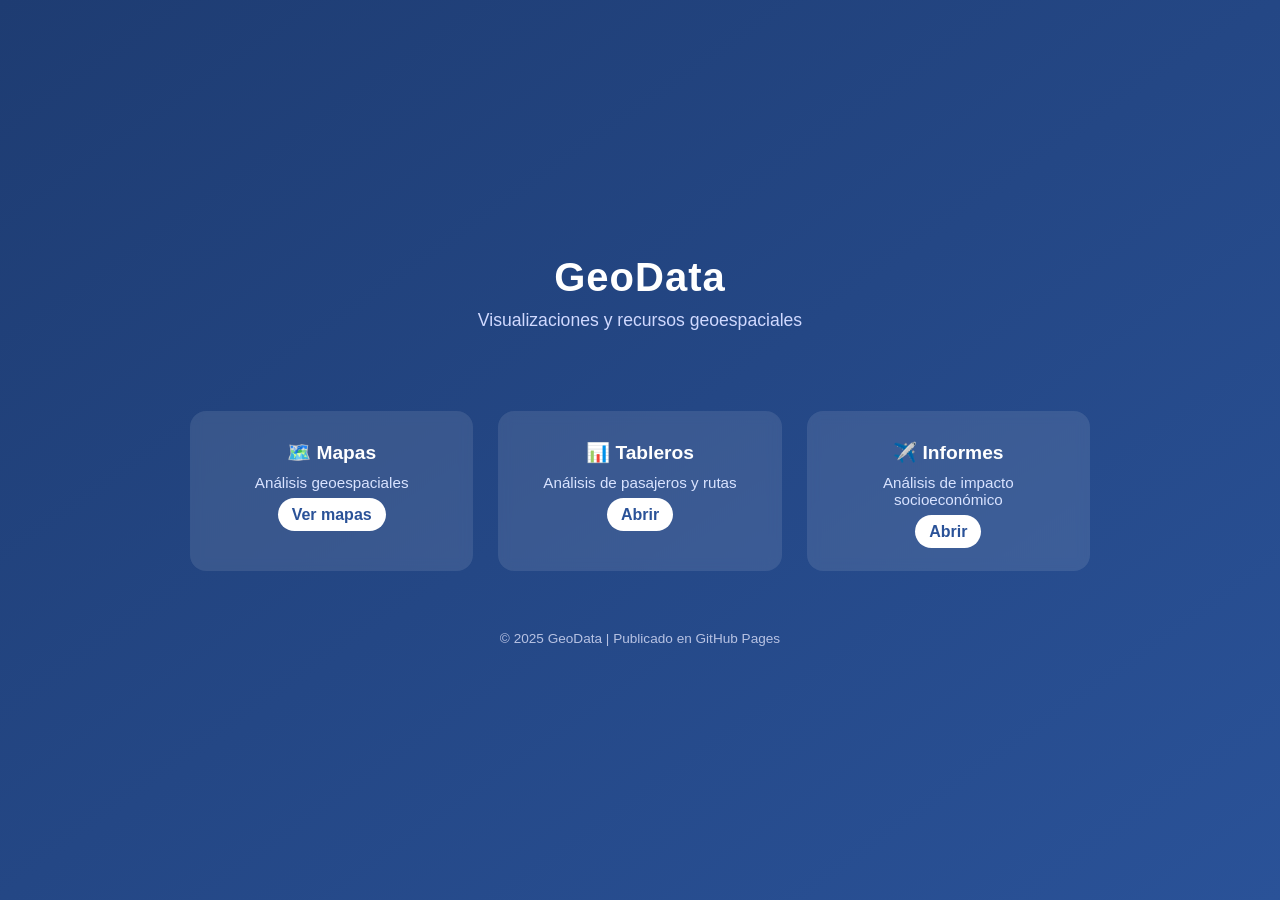
<file: index.html>
<!DOCTYPE html>
<html lang="es">
<head>
  <meta charset="UTF-8">
  <meta name="viewport" content="width=device-width, initial-scale=1.0">
  <title>GeoData - Visualizaciones</title>
  <style>
    * { box-sizing: border-box; margin: 0; padding: 0; }
    body {
      font-family: 'Segoe UI', Roboto, Helvetica, Arial, sans-serif;
      background: linear-gradient(to bottom right, #1e3c72, #2a5298);
      color: #fff;
      min-height: 100vh;
      display: flex;
      flex-direction: column;
      align-items: center;
      justify-content: center;
      text-align: center;
      padding: 40px;
    }
    header {
      margin-bottom: 40px;
    }
    header h1 {
      font-size: 2.5rem;
      letter-spacing: 1px;
      font-weight: 600;
    }
    header p {
      font-size: 1.1rem;
      margin-top: 10px;
      color: #d0d9ff;
    }
    .grid {
      display: grid;
      grid-template-columns: repeat(auto-fit, minmax(240px, 1fr));
      gap: 25px;
      width: 100%;
      max-width: 900px;
      margin-top: 40px;
    }
    .card {
      background: rgba(255,255,255,0.1);
      border-radius: 16px;
      padding: 30px 20px;
      backdrop-filter: blur(6px);
      transition: all 0.3s ease;
    }
    .card:hover {
      background: rgba(255,255,255,0.2);
      transform: translateY(-4px);
    }
    .card h2 {
      font-size: 1.2rem;
      margin-bottom: 10px;
      color: #fff;
    }
    .card p {
      font-size: 0.95rem;
      color: #d9e3ff;
      margin-bottom: 15px;
    }
    .card a {
      text-decoration: none;
      background: #fff;
      color: #2a5298;
      padding: 8px 14px;
      border-radius: 20px;
      font-weight: 600;
      transition: 0.3s;
    }
    .card a:hover {
      background: #d9e3ff;
    }
    footer {
      margin-top: 60px;
      font-size: 0.85rem;
      color: #b7c2e3;
    }
  </style>
</head>
<body>

  <header>
    <h1>GeoData</h1>
    <p>Visualizaciones y recursos geoespaciales</p>
  </header>

  <section class="grid">
    <div class="card">
      <h2>🗺️ Mapas</h2>
      <p>Análisis geoespaciales</p>
      <a href="mapas.html" target="_blank">Ver mapas</a>
    </div>

    <div class="card">
      <h2>📊 Tableros </h2>
      <p>Análisis de pasajeros y rutas</p>
      <a href="TableroAnioMovil.html" target="_blank">Abrir</a>
    </div>

    <div class="card">
      <h2>✈️ Informes </h2>
      <p>Análisis de impacto socioeconómico</p>
      <a href="MapaSNAlitio.html" target="_blank">Abrir</a>
    </div>
  </section>

  <footer>
    © 2025 GeoData | Publicado en GitHub Pages
  </footer>

</body>
</html>
</file>
